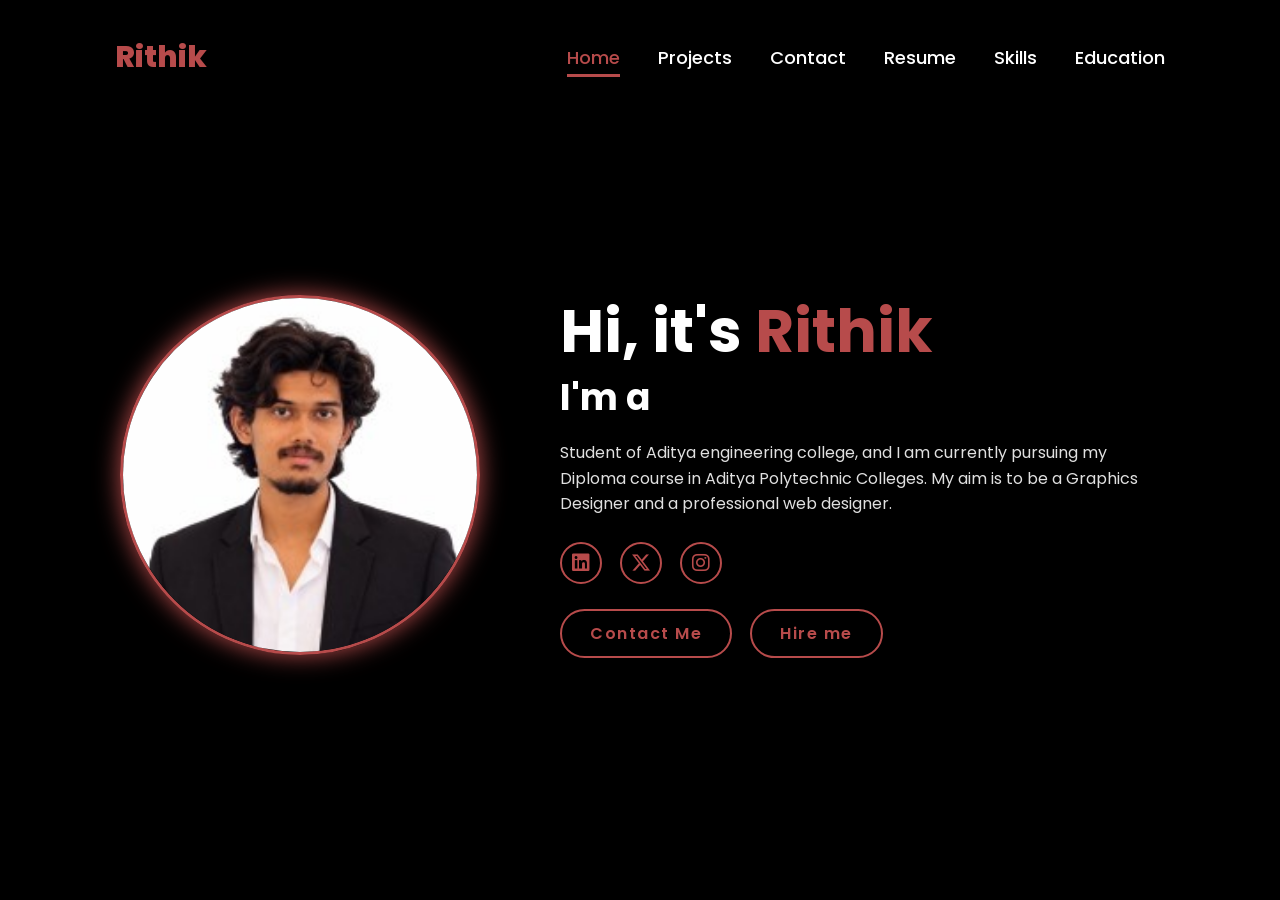
<file: index.html>
<!DOCTYPE html>
<html lang="en">

<head>
    <meta charset="UTF-8">
    <meta name="viewport" content="width=device-width, initial-scale=1.0">
    <link rel="stylesheet" href="https://cdnjs.cloudflare.com/ajax/libs/font-awesome/6.5.2/css/all.min.css">
    <link rel="stylesheet" href="style.css">
    <title> Portfolio Website </title>
</head>

<body>
    <header>
        <a href="index.html" class="logo">Rithik</a>

        <nav>
            <a href="index.html" class="active">Home</a>
            <a href="project.html" target="_self" class="project-link">Projects</a>
            <a href="contact.html" target="_self">Contact</a>
            <a href="resume.html" target="_self">Resume</a>
            <a href="skills.html" target="_self">Skills</a>
            <a href="education.html" target="_self">Education</a>
        </nav>
    </header>
    <section class="home">
        <div class="home-img">
            <img src="myimage.jpg" alt="Rithik">
        </div>
        <div class="home-content">
            <h1>Hi, it's <span>Rithik</span></h1>
            <h3 class="typing-text">I'm a <span></span></h3>
            <p>Student of Aditya engineering college, and I am currently pursuing my Diploma course in Aditya
                Polytechnic Colleges. My aim is to be a Graphics Designer and a professional web designer.</p>
            <div class="social-icons">
                <a href="https://www.linkedin.com/in/rithik-satya-rowthula-603a76394/" target="_blank" title="LinkedIn"><i class="fa-brands fa-linkedin"></i></a>
                <a href="#" target="_blank" title="Twitter"><i class="fa-brands fa-x-twitter"></i></a>
                <a href="https://www.instagram.com/_rithik__.x.__/?__pwa=1" target="_blank" title="Instagram"><i class="fa-brands fa-instagram"></i></a>
            </div>
            <a href="contact.html" class="btn" target="_self">Contact Me</a>
            <a href="resume.html" class="btn">Hire me</a>
        </div>
    </section>
</body>

</html>
</file>
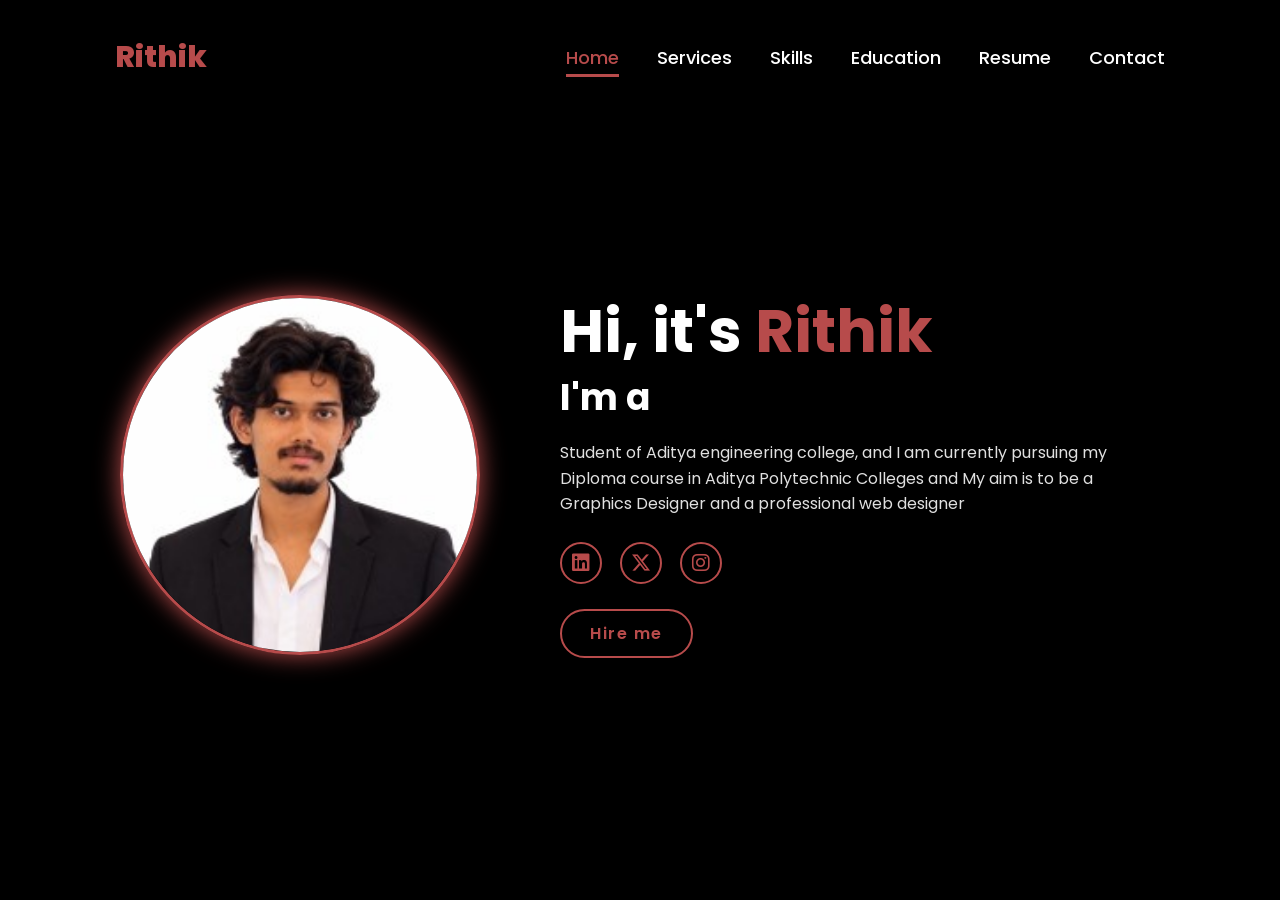
<file: 2.html>
<!DOCTYPE html>
<html lang="en">

<head>
    <meta charset="UTF-8">
    <meta name="viewport" content="width=device-width, initial-scale=1.0">
    <link rel="stylesheet" href="https://cdnjs.cloudflare.com/ajax/libs/font-awesome/6.5.2/css/all.min.css">
    <link rel="stylesheet" href="style.css">
    <title> Portfolio Website </title>
    <script>
        // JavaScript function to toggle the visibility of the services paragraph
        function toggleServices() {
            var servicesParagraph = document.getElementById("services-paragraph");
            // Toggle the 'hidden' class to show/hide the paragraph
            servicesParagraph.classList.toggle("hidden");
        }
    </script>
    <style>
        /* Add a hidden class to hide the paragraph initially */
        .hidden {
            display: none;
        }
    </style>
</head>

<body>
    <header>
        <a href="index.html" class="logo">Rithik</a>

        <nav>
            <a href="index.html" class="active">Home</a>
            <a href="#" onclick="toggleServices()">Services</a>
            <a href="skills.html">Skills</a>
            <a href="education.html">Education</a>
            <a href="resume.html">Resume</a>
            <a href="contact.html">Contact</a>
        </nav>
    </header>
    <section class="home">
        <div class="home-img">
            <img src="myimage.jpg" alt="Rithik">
        </div>
        <div class="home-content">
            <h1>Hi, it's <span>Rithik</span></h1>
            <h3 class="typing-text">I'm a <span></span></h3>
            <p>Student of Aditya engineering college, and I am currently pursuing my Diploma course in Aditya Polytechnic
                Colleges and My aim is to be a Graphics Designer and a professional web designer</p>
            <div class="social-icons">
                <a href="https://www.linkedin.com/in/rithik-satya-rowthula-603a76394/" target="_blank"><i class="fa-brands fa-linkedin"></i></a>
                <a href="#" target="_blank"><i class="fa-brands fa-x-twitter"></i></a>
                <a href="https://www.instagram.com/_rithik__.x.__/?__pwa=1" target="_blank"><i class="fa-brands fa-instagram"></i></a>
            </div>
            <a href="contact.html" class="btn">Hire me</a>
        </div>
    </section>

    <!-- Hidden paragraph for services -->
    <section id="services-paragraph" class="hidden">
        <p>Here are the services I offer:</p>
        <ul>
            <li>Graphics Design</li>
            <li>Web Design</li>
            <li>UI/UX Design</li>
            <li>Branding and Logo Design</li>
        </ul>
    </section>
</body>

</html>
</file>
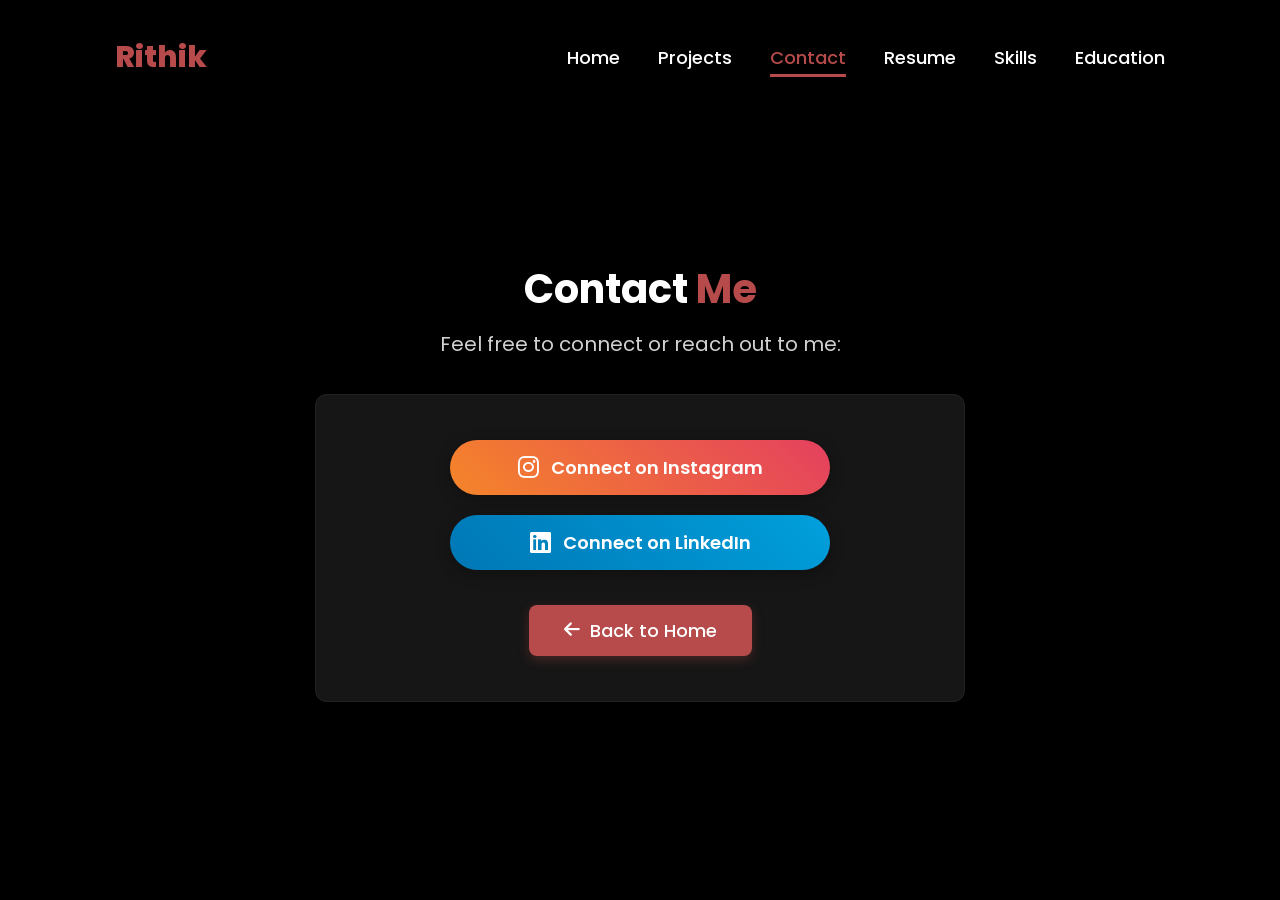
<file: contact.html>
<!DOCTYPE html>
<html lang="en">

<head>
    <meta charset="UTF-8">
    <meta name="viewport" content="width=device-width, initial-scale=1.0">
    <title>Contact - Rithik</title>
    <link rel="stylesheet" href="https://cdnjs.cloudflare.com/ajax/libs/font-awesome/6.5.2/css/all.min.css">
    <link href="https://fonts.googleapis.com/css2?family=Poppins:wght@100;200;300;400;500;600;700&display=swap" rel="stylesheet">
    <link rel="stylesheet" href="style.css">
    <style>
        * {
            margin: 0;
            padding: 0;
            box-sizing: border-box;
            text-decoration: none;
            border: none;
            outline: none;
            font-family: 'Poppins', sans-serif;
        }

        html {
            font-size: 62.5%;
        }

        body {
            width: 100%;
            min-height: 100vh;
            background-color: black;
            color: white;
            display: flex;
            flex-direction: column;
        }

        .contact-section {
            flex: 1;
            display: flex;
            flex-direction: column;
            justify-content: center;
            align-items: center;
            padding: 12rem 9% 6rem;
            text-align: center;
        }

        .contact-section h1 {
            font-size: 4rem;
            font-weight: 700;
            color: white;
            margin-bottom: 1rem;
        }

        .contact-section h1 span {
            color: #b74b4b;
        }

        .contact-section p.subtitle {
            font-size: 2rem;
            color: #d1d1d1;
            margin-bottom: 3.5rem;
        }

        .contact-box {
            background-color: #161616;
            border-radius: 12px;
            padding: 4.5rem 5rem;
            box-shadow: 0 4px 20px rgba(0, 0, 0, 0.5);
            max-width: 650px;
            width: 100%;
            display: flex;
            flex-direction: column;
            align-items: center;
            border: 1px solid rgba(255, 255, 255, 0.05);
        }

        .contact-buttons-group {
            display: flex;
            flex-direction: column;
            gap: 2rem;
            width: 100%;
            max-width: 380px;
            margin-bottom: 3.5rem;
        }

        .contact-btn {
            display: inline-flex;
            align-items: center;
            justify-content: center;
            padding: 1.4rem 3rem;
            font-size: 1.8rem;
            font-weight: 600;
            color: white;
            border-radius: 50px;
            text-align: center;
            cursor: pointer;
            transition: all 0.3s ease;
            border: none;
            box-shadow: 0 4px 15px rgba(0, 0, 0, 0.3);
            gap: 1.2rem;
            width: 100%;
        }

        .instagram-btn {
            background: linear-gradient(45deg, #f58529, #e4405f);
        }

        .instagram-btn:hover {
            transform: translateY(-3px) scale(1.03);
            background: linear-gradient(45deg, #e4405f, #f58529);
            box-shadow: 0 6px 25px rgba(228, 64, 95, 0.45);
        }

        .linkedin-btn {
            background: linear-gradient(45deg, #0077b5, #00a0dc);
        }

        .linkedin-btn:hover {
            transform: translateY(-3px) scale(1.03);
            background: linear-gradient(45deg, #00a0dc, #0077b5);
            box-shadow: 0 6px 25px rgba(0, 119, 181, 0.45);
        }

        .contact-btn i {
            font-size: 2.4rem;
        }

        .back-button {
            display: inline-flex;
            align-items: center;
            justify-content: center;
            gap: 1rem;
            padding: 1.2rem 3.5rem;
            font-size: 1.8rem;
            font-weight: 500;
            background-color: #b74b4b;
            color: white;
            border-radius: 8px;
            text-align: center;
            cursor: pointer;
            transition: 0.3s ease;
            box-shadow: 0 4px 12px rgba(183, 75, 75, 0.3);
            min-width: 200px;
        }

        .back-button:hover {
            background-color: #a23a3a;
            transform: translateY(-2px);
            box-shadow: 0 6px 18px rgba(183, 75, 75, 0.45);
        }

        @media (max-width: 768px) {
            .contact-section {
                padding: 10rem 5% 4rem;
            }

            .contact-section h1 {
                font-size: 3rem;
            }

            .contact-section p.subtitle {
                font-size: 1.6rem;
            }

            .contact-box {
                padding: 3rem 2rem;
            }

            .contact-btn {
                font-size: 1.6rem;
                padding: 1.2rem 2.5rem;
            }

            .back-button {
                width: 100%;
                font-size: 1.6rem;
            }
        }
    </style>
</head>

<body>
    <header>
        <a href="index.html" class="logo">Rithik</a>

        <nav>
            <a href="index.html">Home</a>
            <a href="project.html">Projects</a>
            <a href="contact.html" class="active">Contact</a>
            <a href="resume.html">Resume</a>
            <a href="skills.html">Skills</a>
            <a href="education.html">Education</a>
        </nav>
    </header>

    <section class="contact-section">
        <h1>Contact <span>Me</span></h1>
        <p class="subtitle">Feel free to connect or reach out to me:</p>
        <div class="contact-box">
            <div class="contact-buttons-group">
                <a href="https://www.instagram.com/_rithik__.x.__/?__pwa=1" target="_blank" class="contact-btn instagram-btn">
                    <i class="fa-brands fa-instagram"></i> Connect on Instagram
                </a>

                <a href="https://www.linkedin.com/in/rithik-satya-rowthula-603a76394/" target="_blank" class="contact-btn linkedin-btn">
                    <i class="fa-brands fa-linkedin"></i> Connect on LinkedIn
                </a>
            </div>

            <a href="index.html" class="back-button">
                <i class="fa-solid fa-arrow-left"></i> Back to Home
            </a>
        </div>
    </section>

</body>

</html>
</file>
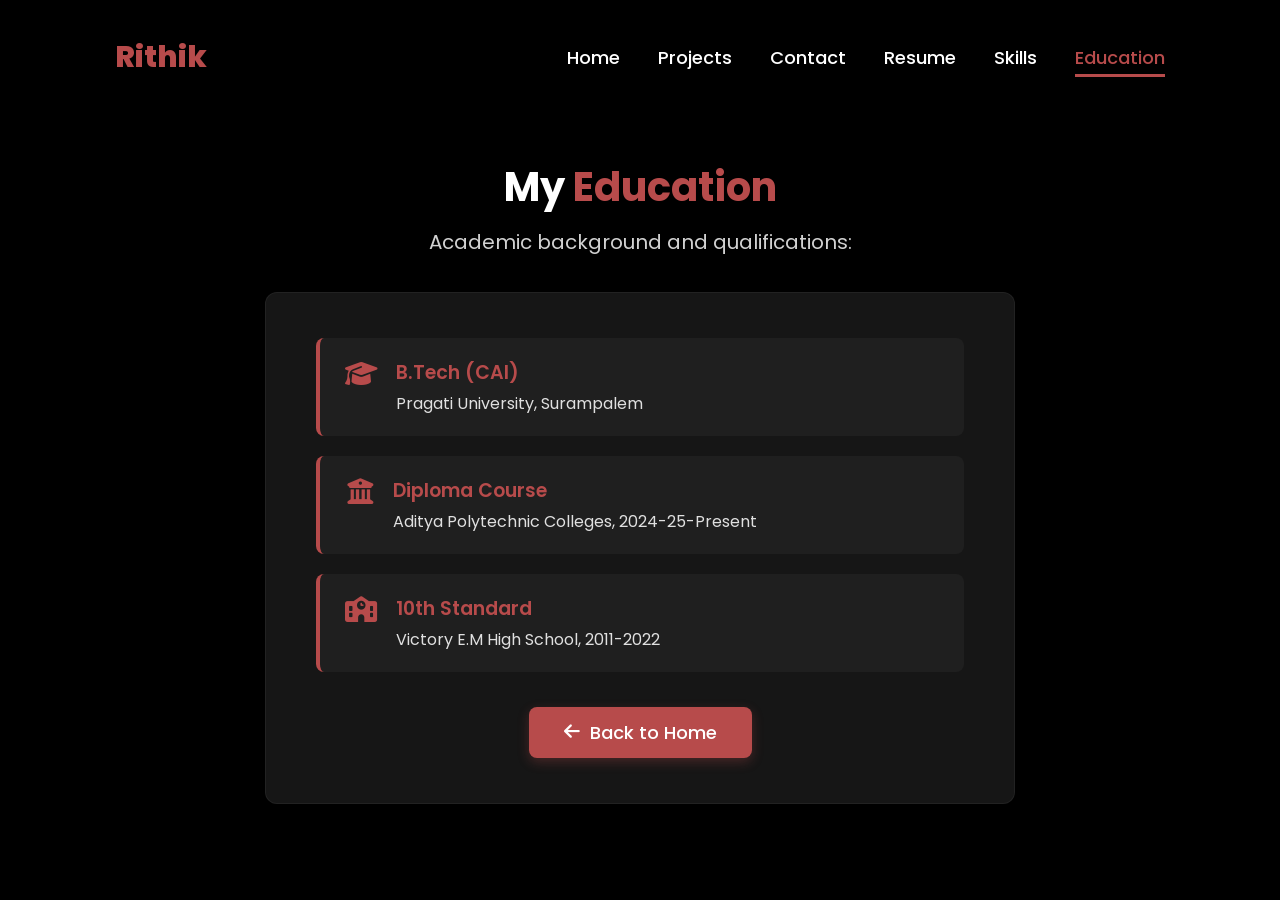
<file: education.html>
<!DOCTYPE html>
<html lang="en">

<head>
    <meta charset="UTF-8">
    <meta name="viewport" content="width=device-width, initial-scale=1.0">
    <title>Education - Rithik</title>
    <link rel="stylesheet" href="https://cdnjs.cloudflare.com/ajax/libs/font-awesome/6.5.2/css/all.min.css">
    <link href="https://fonts.googleapis.com/css2?family=Poppins:wght@100;200;300;400;500;600;700&display=swap" rel="stylesheet">
    <link rel="stylesheet" href="style.css">
    <style>
        * {
            margin: 0;
            padding: 0;
            box-sizing: border-box;
            text-decoration: none;
            border: none;
            outline: none;
            font-family: 'Poppins', sans-serif;
        }

        html {
            font-size: 62.5%;
        }

        body {
            width: 100%;
            min-height: 100vh;
            background-color: black;
            color: white;
            display: flex;
            flex-direction: column;
        }

        .education-section {
            flex: 1;
            display: flex;
            flex-direction: column;
            justify-content: center;
            align-items: center;
            padding: 12rem 9% 6rem;
            text-align: center;
        }

        .education-section h1 {
            font-size: 4rem;
            font-weight: 700;
            color: white;
            margin-bottom: 1rem;
        }

        .education-section h1 span {
            color: #b74b4b;
        }

        .education-section p.subtitle {
            font-size: 2rem;
            color: #d1d1d1;
            margin-bottom: 3.5rem;
        }

        .education-box {
            background-color: #161616;
            border-radius: 12px;
            padding: 4.5rem 5rem;
            box-shadow: 0 4px 20px rgba(0, 0, 0, 0.5);
            max-width: 750px;
            width: 100%;
            display: flex;
            flex-direction: column;
            align-items: center;
            border: 1px solid rgba(255, 255, 255, 0.05);
        }

        .education-list {
            display: flex;
            flex-direction: column;
            gap: 2rem;
            width: 100%;
            margin-bottom: 3.5rem;
            text-align: left;
        }

        .education-item {
            background-color: #1f1f1f;
            border-left: 4px solid #b74b4b;
            border-radius: 8px;
            padding: 2rem 2.5rem;
            display: flex;
            align-items: flex-start;
            gap: 1.8rem;
            transition: all 0.3s ease;
        }

        .education-item i {
            font-size: 2.6rem;
            color: #b74b4b;
            margin-top: 0.3rem;
            min-width: 30px;
            text-align: center;
            transition: 0.3s ease;
        }

        .education-item:hover {
            transform: translateX(6px);
            background-color: #252525;
            box-shadow: 0 4px 15px rgba(183, 75, 75, 0.25);
        }

        .education-item:hover i {
            color: #ff6b6b;
            transform: scale(1.15);
        }

        .education-info h3 {
            font-size: 1.9rem;
            font-weight: 600;
            color: #b74b4b;
            margin-bottom: 0.5rem;
        }

        .education-info p {
            font-size: 1.6rem;
            color: #e0e0e0;
            line-height: 1.5;
        }

        .back-button {
            display: inline-flex;
            align-items: center;
            justify-content: center;
            gap: 1rem;
            padding: 1.2rem 3.5rem;
            font-size: 1.8rem;
            font-weight: 500;
            background-color: #b74b4b;
            color: white;
            border-radius: 8px;
            text-align: center;
            cursor: pointer;
            transition: 0.3s ease;
            box-shadow: 0 4px 12px rgba(183, 75, 75, 0.3);
            min-width: 200px;
        }

        .back-button:hover {
            background-color: #a23a3a;
            transform: translateY(-2px);
            box-shadow: 0 6px 18px rgba(183, 75, 75, 0.45);
        }

        @media (max-width: 768px) {
            .education-section {
                padding: 10rem 5% 4rem;
            }

            .education-section h1 {
                font-size: 3rem;
            }

            .education-section p.subtitle {
                font-size: 1.6rem;
            }

            .education-box {
                padding: 3rem 2rem;
            }

            .education-item {
                padding: 1.6rem 1.8rem;
                gap: 1.4rem;
            }

            .education-info h3 {
                font-size: 1.7rem;
            }

            .education-info p {
                font-size: 1.4rem;
            }

            .back-button {
                width: 100%;
                font-size: 1.6rem;
            }
        }
    </style>
</head>

<body>
    <header>
        <a href="index.html" class="logo">Rithik</a>

        <nav>
            <a href="index.html">Home</a>
            <a href="project.html">Projects</a>
            <a href="contact.html">Contact</a>
            <a href="resume.html">Resume</a>
            <a href="skills.html">Skills</a>
            <a href="education.html" class="active">Education</a>
        </nav>
    </header>

    <section class="education-section">
        <h1>My <span>Education</span></h1>
        <p class="subtitle">Academic background and qualifications:</p>
        <div class="education-box">
            <div class="education-list">
                <div class="education-item">
                    <i class="fa-solid fa-graduation-cap"></i>
                    <div class="education-info">
                        <h3>B.Tech (CAI)</h3>
                        <p>Pragati University, Surampalem</p>
                    </div>
                </div>

                <div class="education-item">
                    <i class="fa-solid fa-building-columns"></i>
                    <div class="education-info">
                        <h3>Diploma Course</h3>
                        <p>Aditya Polytechnic Colleges, 2024-25-Present</p>
                    </div>
                </div>

                <div class="education-item">
                    <i class="fa-solid fa-school"></i>
                    <div class="education-info">
                        <h3>10th Standard</h3>
                        <p>Victory E.M High School, 2011-2022</p>
                    </div>
                </div>
            </div>

            <a href="index.html" class="back-button">
                <i class="fa-solid fa-arrow-left"></i> Back to Home
            </a>
        </div>
    </section>

</body>

</html>
</file>
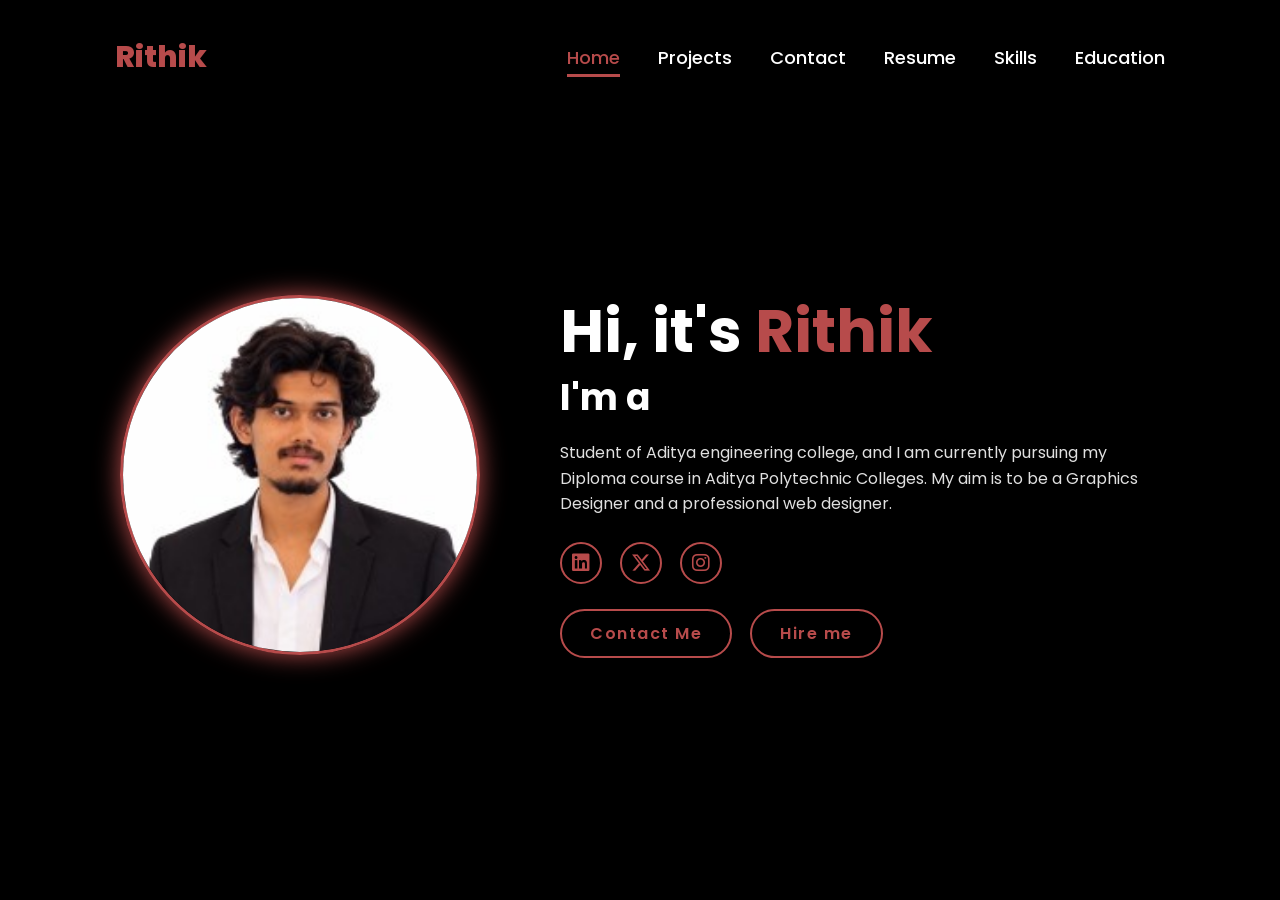
<file: Portfolio.html>
<!DOCTYPE html>
<html lang="en">

<head>
    <meta charset="UTF-8">
    <meta name="viewport" content="width=device-width, initial-scale=1.0">
    <link rel="stylesheet" href="https://cdnjs.cloudflare.com/ajax/libs/font-awesome/6.5.2/css/all.min.css">
    <link rel="stylesheet" href="style.css">
    <title> Portfolio Website </title>
</head>

<body>
    <header>
        <a href="Portfolio.html" class="logo">Rithik</a>

        <nav>
            <a href="Portfolio.html" class="active">Home</a>
            <a href="project.html" target="_self" class="project-link">Projects</a>
            <a href="contact.html" target="_self">Contact</a>
            <a href="resume.html" target="_self">Resume</a>
            <a href="skills.html" target="_self">Skills</a>
            <a href="education.html" target="_self">Education</a>
        </nav>
    </header>
    <section class="home">
        <div class="home-img">
            <img src="myimage.jpg" alt="Rithik">
        </div>
        <div class="home-content">
            <h1>Hi, it's <span>Rithik</span></h1>
            <h3 class="typing-text">I'm a <span></span></h3>
            <p>Student of Aditya engineering college, and I am currently pursuing my Diploma course in Aditya
                Polytechnic Colleges. My aim is to be a Graphics Designer and a professional web designer.</p>
            <div class="social-icons">
                <a href="https://www.linkedin.com/in/rithik-satya-rowthula-603a76394/" target="_blank" title="LinkedIn"><i class="fa-brands fa-linkedin"></i></a>
                <a href="#" target="_blank" title="Twitter"><i class="fa-brands fa-x-twitter"></i></a>
                <a href="https://www.instagram.com/_rithik__.x.__/?__pwa=1" target="_blank" title="Instagram"><i class="fa-brands fa-instagram"></i></a>
            </div>
            <a href="contact.html" class="btn" target="_self">Contact Me</a>
            <a href="resume.html" class="btn">Hire me</a>
        </div>
    </section>
</body>

</html>
</file>
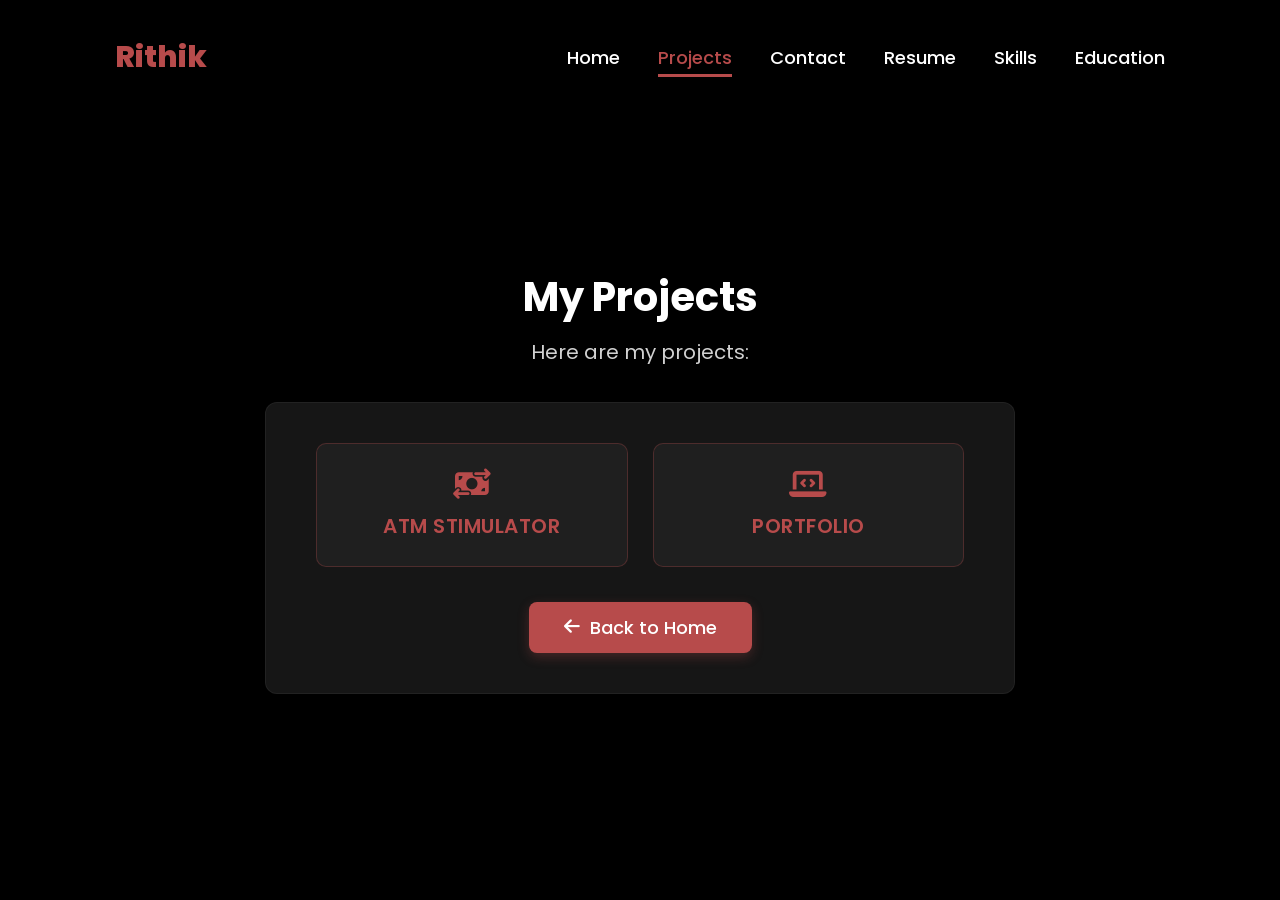
<file: project.html>
<!DOCTYPE html>
<html lang="en">

<head>
    <meta charset="UTF-8">
    <meta name="viewport" content="width=device-width, initial-scale=1.0">
    <title>Projects - Rithik</title>
    <link rel="stylesheet" href="https://cdnjs.cloudflare.com/ajax/libs/font-awesome/6.5.2/css/all.min.css">
    <link href="https://fonts.googleapis.com/css2?family=Poppins:wght@100;200;300;400;500;600;700&display=swap" rel="stylesheet">
    <link rel="stylesheet" href="style.css">
    <style>
        * {
            margin: 0;
            padding: 0;
            box-sizing: border-box;
            text-decoration: none;
            border: none;
            outline: none;
            font-family: 'Poppins', sans-serif;
        }

        html {
            font-size: 62.5%;
        }

        body {
            width: 100%;
            min-height: 100vh;
            background-color: black;
            color: white;
            display: flex;
            flex-direction: column;
        }

        .project-section {
            flex: 1;
            display: flex;
            flex-direction: column;
            justify-content: center;
            align-items: center;
            padding: 12rem 9% 6rem;
            text-align: center;
        }

        .project-section h1 {
            font-size: 4rem;
            font-weight: 700;
            color: white;
            margin-bottom: 1rem;
        }

        .project-section p.subtitle {
            font-size: 2rem;
            color: #d1d1d1;
            margin-bottom: 3.5rem;
        }

        .project-box {
            background-color: #161616;
            border-radius: 12px;
            padding: 4rem 5rem;
            box-shadow: 0 4px 20px rgba(0, 0, 0, 0.5);
            max-width: 750px;
            width: 100%;
            display: flex;
            flex-direction: column;
            align-items: center;
            border: 1px solid rgba(255, 255, 255, 0.05);
        }

        .projects-grid {
            display: grid;
            grid-template-columns: repeat(2, 1fr);
            gap: 2.5rem;
            width: 100%;
            margin-bottom: 3.5rem;
        }

        .project-card {
            background-color: #1f1f1f;
            border: 1.5px solid rgba(183, 75, 75, 0.3);
            border-radius: 10px;
            padding: 2.5rem 2rem;
            display: flex;
            flex-direction: column;
            align-items: center;
            justify-content: center;
            gap: 1.2rem;
            color: #b74b4b;
            font-size: 2rem;
            font-weight: 600;
            letter-spacing: 0.5px;
            transition: all 0.3s ease;
            cursor: pointer;
        }

        .project-card i {
            font-size: 3rem;
            color: #b74b4b;
            transition: 0.3s ease;
        }

        .project-card:hover {
            transform: translateY(-5px);
            border-color: #b74b4b;
            background-color: #252525;
            box-shadow: 0 0 20px rgba(183, 75, 75, 0.35);
            color: #ff6b6b;
        }

        .project-card:hover i {
            color: #ff6b6b;
            transform: scale(1.1);
        }

        .back-button {
            display: inline-flex;
            align-items: center;
            justify-content: center;
            gap: 1rem;
            padding: 1.2rem 3.5rem;
            font-size: 1.8rem;
            font-weight: 500;
            background-color: #b74b4b;
            color: white;
            border-radius: 8px;
            text-align: center;
            cursor: pointer;
            transition: 0.3s ease;
            width: auto;
            min-width: 200px;
            box-shadow: 0 4px 12px rgba(183, 75, 75, 0.3);
        }

        .back-button:hover {
            background-color: #a23a3a;
            transform: translateY(-2px);
            box-shadow: 0 6px 18px rgba(183, 75, 75, 0.45);
        }

        @media (max-width: 768px) {
            .project-section {
                padding: 10rem 5% 4rem;
            }

            .project-section h1 {
                font-size: 3rem;
            }

            .project-section p.subtitle {
                font-size: 1.6rem;
            }

            .project-box {
                padding: 3rem 2rem;
            }

            .projects-grid {
                grid-template-columns: 1fr;
                gap: 1.5rem;
            }

            .project-card {
                padding: 2rem;
                font-size: 1.8rem;
            }

            .back-button {
                width: 100%;
                font-size: 1.6rem;
            }
        }
    </style>
</head>

<body>
    <header>
        <a href="index.html" class="logo">Rithik</a>

        <nav>
            <a href="index.html">Home</a>
            <a href="project.html" class="active">Projects</a>
            <a href="contact.html">Contact</a>
            <a href="resume.html">Resume</a>
            <a href="skills.html">Skills</a>
            <a href="education.html">Education</a>
        </nav>
    </header>

    <section class="project-section">
        <h1>My Projects</h1>
        <p class="subtitle">Here are my projects:</p>
        <div class="project-box">
            <div class="projects-grid">
                <div class="project-card">
                    <i class="fa-solid fa-money-bill-transfer"></i>
                    <span>ATM STIMULATOR</span>
                </div>
                <div class="project-card">
                    <i class="fa-solid fa-laptop-code"></i>
                    <span>PORTFOLIO</span>
                </div>
            </div>

            <a href="index.html" class="back-button">
                <i class="fa-solid fa-arrow-left"></i> Back to Home
            </a>
        </div>
    </section>

</body>

</html>
</file>
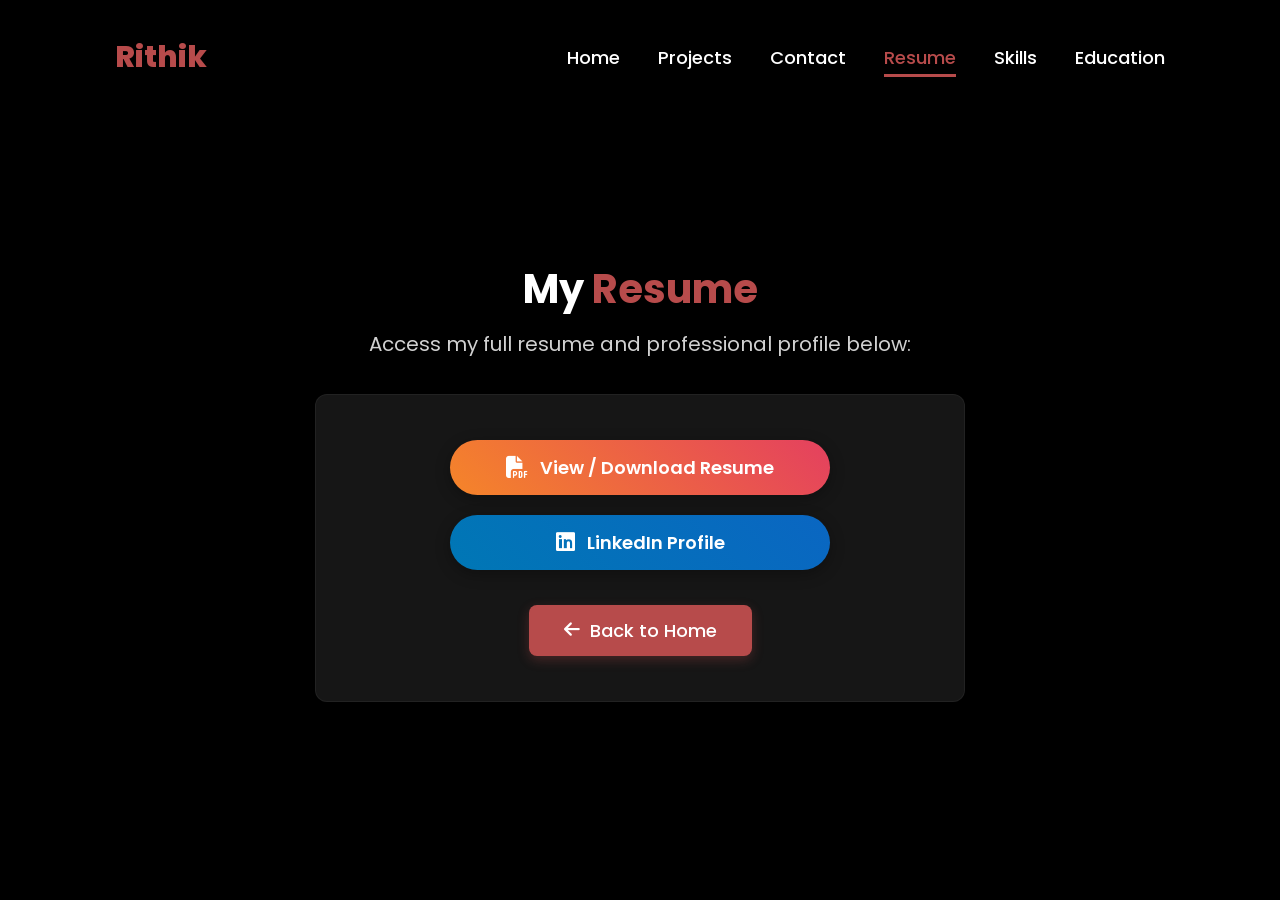
<file: resume.html>
<!DOCTYPE html>
<html lang="en">

<head>
    <meta charset="UTF-8">
    <meta name="viewport" content="width=device-width, initial-scale=1.0">
    <title>Resume - Rithik</title>
    <link rel="stylesheet" href="https://cdnjs.cloudflare.com/ajax/libs/font-awesome/6.5.2/css/all.min.css">
    <link href="https://fonts.googleapis.com/css2?family=Poppins:wght@100;200;300;400;500;600;700&display=swap" rel="stylesheet">
    <link rel="stylesheet" href="style.css">
    <style>
        * {
            margin: 0;
            padding: 0;
            box-sizing: border-box;
            text-decoration: none;
            border: none;
            outline: none;
            font-family: 'Poppins', sans-serif;
        }

        html {
            font-size: 62.5%;
        }

        body {
            width: 100%;
            min-height: 100vh;
            background-color: black;
            color: white;
            display: flex;
            flex-direction: column;
        }

        .resume-section {
            flex: 1;
            display: flex;
            flex-direction: column;
            justify-content: center;
            align-items: center;
            padding: 12rem 9% 6rem;
            text-align: center;
        }

        .resume-section h1 {
            font-size: 4rem;
            font-weight: 700;
            color: white;
            margin-bottom: 1rem;
        }

        .resume-section h1 span {
            color: #b74b4b;
        }

        .resume-section p.subtitle {
            font-size: 2rem;
            color: #d1d1d1;
            margin-bottom: 3.5rem;
        }

        .resume-box {
            background-color: #161616;
            border-radius: 12px;
            padding: 4.5rem 5rem;
            box-shadow: 0 4px 20px rgba(0, 0, 0, 0.5);
            max-width: 650px;
            width: 100%;
            display: flex;
            flex-direction: column;
            align-items: center;
            border: 1px solid rgba(255, 255, 255, 0.05);
        }

        .resume-buttons-group {
            display: flex;
            flex-direction: column;
            gap: 2rem;
            width: 100%;
            max-width: 380px;
            margin-bottom: 3.5rem;
        }

        .action-btn {
            display: inline-flex;
            align-items: center;
            justify-content: center;
            padding: 1.4rem 3rem;
            font-size: 1.8rem;
            font-weight: 600;
            color: white;
            border-radius: 50px;
            text-align: center;
            cursor: pointer;
            transition: all 0.3s ease;
            border: none;
            box-shadow: 0 4px 15px rgba(0, 0, 0, 0.3);
            gap: 1.2rem;
            width: 100%;
        }

        .drive-btn {
            background: linear-gradient(45deg, #f58529, #e4405f);
        }

        .drive-btn:hover {
            transform: translateY(-3px) scale(1.03);
            background: linear-gradient(45deg, #e4405f, #f58529);
            box-shadow: 0 6px 25px rgba(228, 64, 95, 0.45);
        }

        .linkedin-btn {
            background: linear-gradient(45deg, #0077b5, #0a66c2);
        }

        .linkedin-btn:hover {
            transform: translateY(-3px) scale(1.03);
            background: linear-gradient(45deg, #0a66c2, #0077b5);
            box-shadow: 0 6px 25px rgba(0, 119, 181, 0.45);
        }

        .action-btn i {
            font-size: 2.2rem;
        }

        .back-button {
            display: inline-flex;
            align-items: center;
            justify-content: center;
            gap: 1rem;
            padding: 1.2rem 3.5rem;
            font-size: 1.8rem;
            font-weight: 500;
            background-color: #b74b4b;
            color: white;
            border-radius: 8px;
            text-align: center;
            cursor: pointer;
            transition: 0.3s ease;
            box-shadow: 0 4px 12px rgba(183, 75, 75, 0.3);
            min-width: 200px;
        }

        .back-button:hover {
            background-color: #a23a3a;
            transform: translateY(-2px);
            box-shadow: 0 6px 18px rgba(183, 75, 75, 0.45);
        }

        @media (max-width: 768px) {
            .resume-section {
                padding: 10rem 5% 4rem;
            }

            .resume-section h1 {
                font-size: 3rem;
            }

            .resume-section p.subtitle {
                font-size: 1.6rem;
            }

            .resume-box {
                padding: 3rem 2rem;
            }

            .action-btn {
                font-size: 1.6rem;
                padding: 1.2rem 2.5rem;
            }

            .back-button {
                width: 100%;
                font-size: 1.6rem;
            }
        }
    </style>
</head>

<body>
    <header>
        <a href="index.html" class="logo">Rithik</a>

        <nav>
            <a href="index.html">Home</a>
            <a href="project.html">Projects</a>
            <a href="contact.html">Contact</a>
            <a href="resume.html" class="active">Resume</a>
            <a href="skills.html">Skills</a>
            <a href="education.html">Education</a>
        </nav>
    </header>

    <section class="resume-section">
        <h1>My <span>Resume</span></h1>
        <p class="subtitle">Access my full resume and professional profile below:</p>
        <div class="resume-box">
            <div class="resume-buttons-group">
                <a href="https://drive.google.com/file/d/1ynUHLNQdjTRTbUD7dGjBGrUAR5YGvhJT/view?usp=sharing" target="_blank" class="action-btn drive-btn">
                    <i class="fa-solid fa-file-pdf"></i> View / Download Resume
                </a>

                <a href="https://www.linkedin.com/in/rithik-satya-rowthula-603a76394/" target="_blank" class="action-btn linkedin-btn">
                    <i class="fa-brands fa-linkedin"></i> LinkedIn Profile
                </a>
            </div>

            <a href="index.html" class="back-button">
                <i class="fa-solid fa-arrow-left"></i> Back to Home
            </a>
        </div>
    </section>

</body>

</html>
</file>
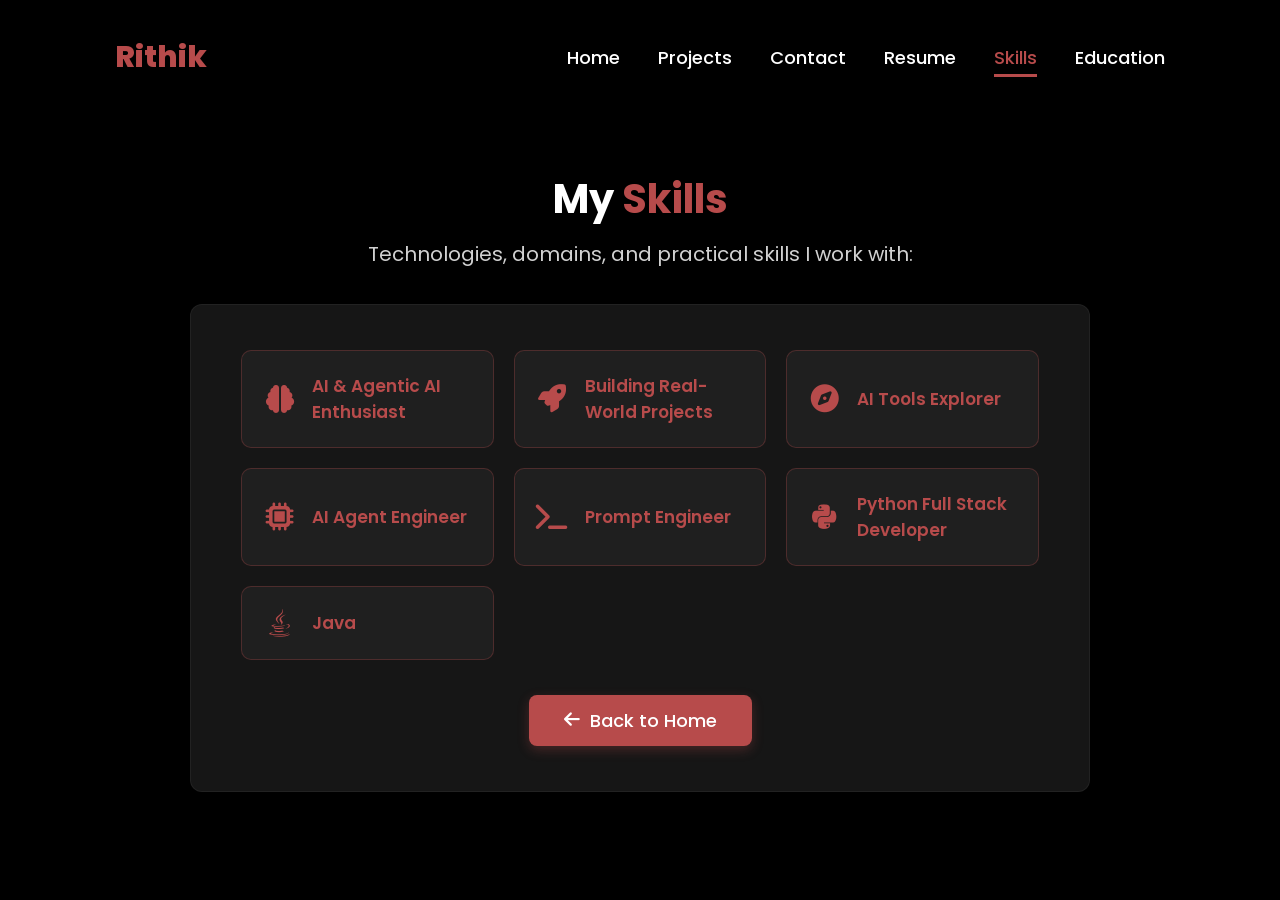
<file: skills.html>
<!DOCTYPE html>
<html lang="en">

<head>
    <meta charset="UTF-8">
    <meta name="viewport" content="width=device-width, initial-scale=1.0">
    <title>Skills - Rithik</title>
    <link rel="stylesheet" href="https://cdnjs.cloudflare.com/ajax/libs/font-awesome/6.5.2/css/all.min.css">
    <link href="https://fonts.googleapis.com/css2?family=Poppins:wght@100;200;300;400;500;600;700&display=swap" rel="stylesheet">
    <link rel="stylesheet" href="style.css">
    <style>
        * {
            margin: 0;
            padding: 0;
            box-sizing: border-box;
            text-decoration: none;
            border: none;
            outline: none;
            font-family: 'Poppins', sans-serif;
        }

        html {
            font-size: 62.5%;
        }

        body {
            width: 100%;
            min-height: 100vh;
            background-color: black;
            color: white;
            display: flex;
            flex-direction: column;
        }

        .skills-section {
            flex: 1;
            display: flex;
            flex-direction: column;
            justify-content: center;
            align-items: center;
            padding: 12rem 9% 6rem;
            text-align: center;
        }

        .skills-section h1 {
            font-size: 4rem;
            font-weight: 700;
            color: white;
            margin-bottom: 1rem;
        }

        .skills-section h1 span {
            color: #b74b4b;
        }

        .skills-section p.subtitle {
            font-size: 2rem;
            color: #d1d1d1;
            margin-bottom: 3.5rem;
        }

        .skills-box {
            background-color: #161616;
            border-radius: 12px;
            padding: 4.5rem 5rem;
            box-shadow: 0 4px 20px rgba(0, 0, 0, 0.5);
            max-width: 900px;
            width: 100%;
            display: flex;
            flex-direction: column;
            align-items: center;
            border: 1px solid rgba(255, 255, 255, 0.05);
        }

        .skills-grid {
            display: grid;
            grid-template-columns: repeat(auto-fit, minmax(240px, 1fr));
            gap: 2rem;
            width: 100%;
            margin-bottom: 3.5rem;
        }

        .skill-card {
            background-color: #1f1f1f;
            border: 1.5px solid rgba(183, 75, 75, 0.3);
            border-radius: 10px;
            padding: 2.2rem 2rem;
            display: flex;
            align-items: center;
            gap: 1.5rem;
            color: white;
            font-size: 1.7rem;
            font-weight: 600;
            transition: all 0.3s ease;
            text-align: left;
        }

        .skill-card i {
            font-size: 2.8rem;
            color: #b74b4b;
            min-width: 35px;
            text-align: center;
            transition: 0.3s ease;
        }

        .skill-card:hover {
            transform: translateY(-4px);
            border-color: #b74b4b;
            background-color: #252525;
            box-shadow: 0 0 20px rgba(183, 75, 75, 0.35);
        }

        .skill-card:hover i {
            color: #ff6b6b;
            transform: scale(1.15);
        }

        .back-button {
            display: inline-flex;
            align-items: center;
            justify-content: center;
            gap: 1rem;
            padding: 1.2rem 3.5rem;
            font-size: 1.8rem;
            font-weight: 500;
            background-color: #b74b4b;
            color: white;
            border-radius: 8px;
            text-align: center;
            cursor: pointer;
            transition: 0.3s ease;
            box-shadow: 0 4px 12px rgba(183, 75, 75, 0.3);
            min-width: 200px;
        }

        .back-button:hover {
            background-color: #a23a3a;
            transform: translateY(-2px);
            box-shadow: 0 6px 18px rgba(183, 75, 75, 0.45);
        }

        @media (max-width: 768px) {
            .skills-section {
                padding: 10rem 5% 4rem;
            }

            .skills-section h1 {
                font-size: 3rem;
            }

            .skills-section p.subtitle {
                font-size: 1.6rem;
            }

            .skills-box {
                padding: 3rem 2rem;
            }

            .skills-grid {
                grid-template-columns: 1fr;
                gap: 1.5rem;
            }

            .skill-card {
                padding: 1.8rem 1.5rem;
                font-size: 1.5rem;
            }

            .back-button {
                width: 100%;
                font-size: 1.6rem;
            }
        }
    </style>
</head>

<body>
    <header>
        <a href="index.html" class="logo">Rithik</a>

        <nav>
            <a href="index.html">Home</a>
            <a href="project.html">Projects</a>
            <a href="contact.html">Contact</a>
            <a href="resume.html">Resume</a>
            <a href="skills.html" class="active">Skills</a>
            <a href="education.html">Education</a>
        </nav>
    </header>

    <section class="skills-section">
        <h1>My <span>Skills</span></h1>
        <p class="subtitle">Technologies, domains, and practical skills I work with:</p>
        <div class="skills-box">
            <div class="skills-grid">
                <div class="skill-card">
                    <i class="fa-solid fa-brain"></i>
                    <span>AI & Agentic AI Enthusiast</span>
                </div>
                <div class="skill-card">
                    <i class="fa-solid fa-rocket"></i>
                    <span>Building Real-World Projects</span>
                </div>
                <div class="skill-card">
                    <i class="fa-solid fa-compass"></i>
                    <span>AI Tools Explorer</span>
                </div>
                <div class="skill-card">
                    <i class="fa-solid fa-microchip"></i>
                    <span>AI Agent Engineer</span>
                </div>
                <div class="skill-card">
                    <i class="fa-solid fa-terminal"></i>
                    <span>Prompt Engineer</span>
                </div>
                <div class="skill-card">
                    <i class="fa-brands fa-python"></i>
                    <span>Python Full Stack Developer</span>
                </div>
                <div class="skill-card">
                    <i class="fa-brands fa-java"></i>
                    <span>Java</span>
                </div>
            </div>

            <a href="index.html" class="back-button">
                <i class="fa-solid fa-arrow-left"></i> Back to Home
            </a>
        </div>
    </section>

</body>

</html>
</file>
<file: style.css>
@import url('https://fonts.googleapis.com/css2?family=Poppins:wght@100;200;300;400;500;600;700&display=swap');

* {
    margin: 0;
    padding: 0;
    box-sizing: border-box;
    text-decoration: none;
    border: none;
    outline: none;
    font-family: 'Poppins', sans-serif;
}

html {
    font-size: 62.5%;
}

body {
    width: 100%;
    min-height: 100vh;
    overflow-x: hidden;
    background-color: black;
    color: white;
}

header {
    margin-top: 20px;
    position: fixed;
    top: 0;
    left: 0;
    width: 100%;
    padding: 1.5rem 9%;
    background-color: rgba(0, 0, 0, 0.85);
    backdrop-filter: blur(10px);
    display: flex;
    justify-content: space-between;
    align-items: center;
    z-index: 100;
}

.logo {
    font-size: 3rem;
    color: #b74b4b;
    font-weight: 800;
    cursor: pointer;
    transition: 0.3s ease;
}

.logo:hover {
    transform: scale(1.08);
}

nav a {
    font-size: 1.8rem;
    color: white;
    margin-left: 3.5rem;
    font-weight: 500;
    transition: 0.3s ease;
    border-bottom: 3px solid transparent;
    padding-bottom: 4px;
}

nav a:hover,
nav a.active {
    color: #b74b4b;
    border-bottom: 3px solid #b74b4b;
}

section {
    min-height: 100vh;
    padding: 10rem 9% 5rem;
}

.home {
    display: flex;
    justify-content: center;
    align-items: center;
    gap: 8rem;
    background-color: black;
    min-height: 100vh;
}

.home .home-content h1 {
    font-size: 6rem;
    font-weight: 700;
    line-height: 1.3;
}

span {
    color: #b74b4b;
}

.home-content h3 {
    font-size: 3.6rem;
    margin-bottom: 1.5rem;
    font-weight: 700;
}

.home-content p {
    font-size: 1.6rem;
    line-height: 1.6;
    color: #e0e0e0;
    max-width: 600px;
}

.home-img {
    border-radius: 50%;
    display: flex;
    justify-content: center;
    align-items: center;
    flex-shrink: 0;
}

.home-img img {
    position: relative;
    width: 30vw;
    height: 30vw;
    max-width: 360px;
    max-height: 360px;
    min-width: 250px;
    min-height: 250px;
    aspect-ratio: 1 / 1;
    object-fit: cover;
    object-position: top center;
    border-radius: 50%;
    border: 3.5px solid #b74b4b;
    box-shadow: 0 0 25px #b74b4b;
    cursor: pointer;
    transition: 0.3s ease;
}

.home-img img:hover {
    transform: scale(1.04);
    box-shadow: 0 0 35px #b74b4b;
}

.social-icons a {
    display: inline-flex;
    justify-content: center;
    align-items: center;
    width: 4.2rem;
    height: 4.2rem;
    background-color: transparent;
    border: 0.2rem solid #b74b4b;
    font-size: 2rem;
    border-radius: 50%;
    margin: 2.5rem 1.5rem 2.5rem 0;
    transition: 0.3s ease;
    color: #b74b4b;
}

.social-icons a:hover {
    color: black;
    transform: translateY(-4px) scale(1.15);
    background-color: #b74b4b;
    box-shadow: 0 0 20px #b74b4b;
}

.btn {
    display: inline-block;
    padding: 1rem 2.8rem;
    background-color: black;
    border-radius: 4rem;
    font-size: 1.6rem;
    color: #b74b4b;
    letter-spacing: 0.15rem;
    font-weight: 600;
    border: 2px solid #b74b4b;
    transition: 0.3s ease;
    cursor: pointer;
    margin-right: 1.5rem;
}

.btn:hover {
    transform: scale(1.05);
    background-color: #b74b4b;
    color: black;
    box-shadow: 0 0 25px #b74b4b;
}

.typing-text {
    font-size: 34px;
    font-weight: 600;
    min-width: 280px;
}

.typing-text span {
    position: relative;
}

.typing-text span::before {
    content: "AI Developer";
    color: #b74b4b;
    animation: words 20s infinite;
}

.typing-text span::after {
    content: "";
    background-color: black;
    position: absolute;
    width: calc(100% + 8px);
    height: 100%;
    border-left: 3px solid black;
    right: -8px;
    animation: cursor 0.6s infinite;
}

@keyframes cursor {
    to {
        border-left: 3px solid #b74b4b;
    }
}

@keyframes words {
    0%, 20% {
        content: "AI Agent Engineer";
    }
    21%, 40% {
        content: "Python Full Stack";
    }
    41%, 60% {
        content: "Prompt Engineer";
    }
    61%, 80% {
        content: "Web Developer";
    }
    81%, 100% {
        content: "AI Enthusiast";
    }
}

@media (max-width: 995px) {
    header {
        padding: 1.5rem 5%;
    }

    nav a {
        font-size: 1.5rem;
        margin-left: 1.8rem;
    }

    .home {
        flex-direction: column-reverse;
        gap: 4rem;
        padding-top: 12rem;
        text-align: center;
    }

    .home .home-content h1 {
        font-size: 4.5rem;
    }

    .home .home-content h3 {
        font-size: 2.6rem;
    }

    .home-img img {
        width: 60vw;
        height: 60vw;
        max-width: 260px;
        max-height: 260px;
    }

    .social-icons a {
        margin: 2rem 0.8rem;
    }
}

@media (max-width: 650px) {
    nav {
        display: flex;
        flex-wrap: wrap;
        justify-content: center;
        gap: 0.8rem;
    }

    nav a {
        font-size: 1.4rem;
        margin: 0.4rem 0.8rem;
    }

    header {
        position: static;
        flex-direction: column;
        gap: 1.5rem;
        padding: 1.5rem 3%;
    }

    section {
        padding: 3rem 5% 5rem;
    }
}
</file>
